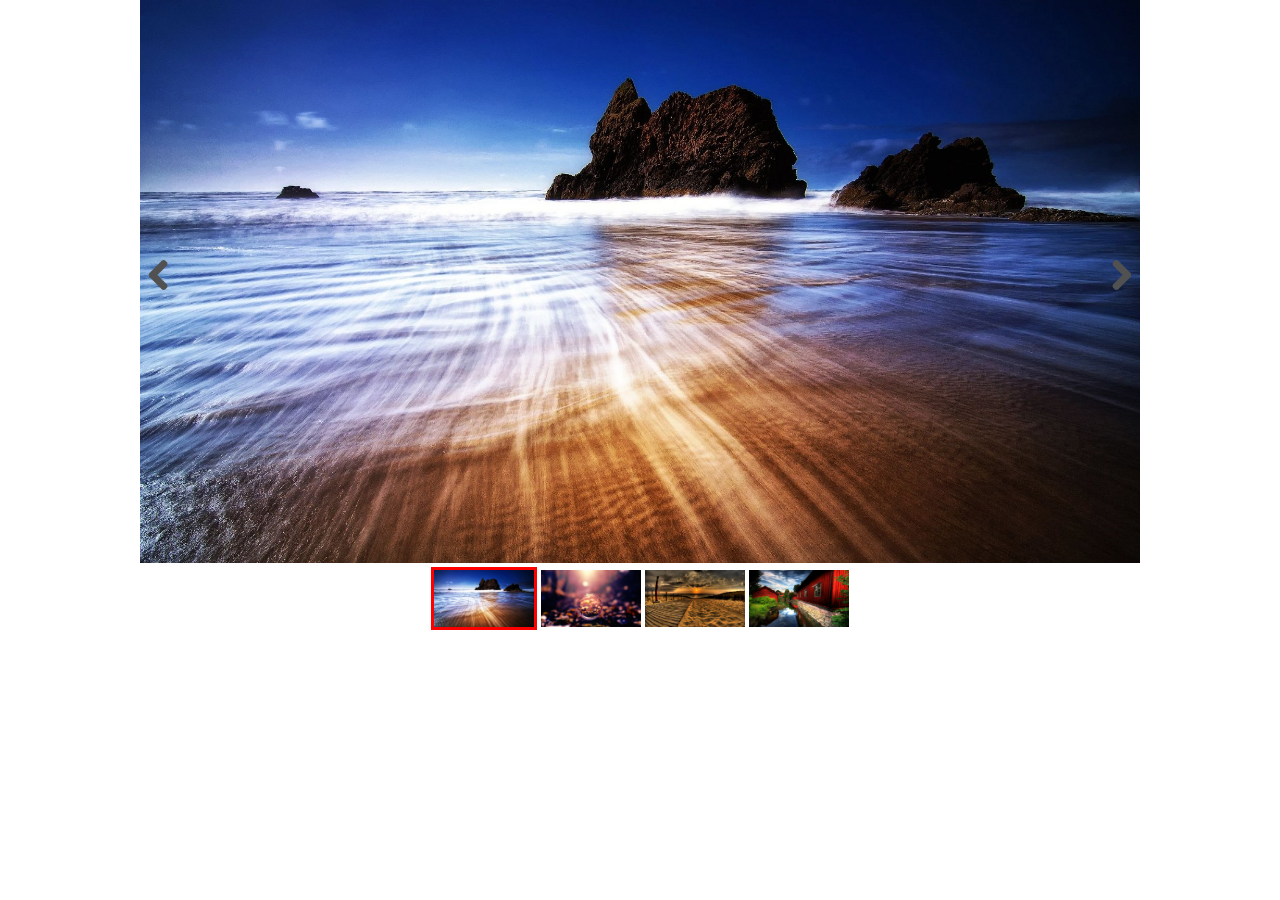
<file: jQuery/JQuery_Slider/index.html>
<!DOCTYPE html>
<html>
	<head>
		<meta charset="utf-8">
		<link rel="stylesheet" type="text/css" href="CSS/myStyle.css">
		<script type="text/javascript" src="JS/jquery-3.1.1.min.js"></script>
		<script type="text/javascript" src="JS/myJS.js"></script>
	
		<title>Javascript Slider</title>
	</head>
	<body>
		<div id="slider-container">
			<div class="my_slide" id="image1">
				<img src="CSS/Images/image1.jpg" alt="">
			</div>
			
			<div class="my_slide" id="image2">
				<img src="CSS/Images/image2.jpg" alt="">
			</div>
			
			<div class="my_slide" id="image3">
				<img src="CSS/Images/image3.jpg" alt="">
			</div>
			
			<div class="my_slide" id="image4"> 
				<img src="CSS/Images/image4.jpg" alt="">
			</div>
			<img id="prev" class="nav" src="CSS/Images/left_arow.png" alt="">
			<img id="next" class="nav" src="CSS/Images/right_arrow.png" alt="">
		</div>
		<div id="circle-container">
			<span class="small_image active" id="small_image1" onclick="$('.small_image').onClick(1);">
				<img src="CSS/Images/image1.jpg" alt="">
			</span>
			<span class="small_image" id="small_image2" onclick="$('.small_image').onClick(2);">
				<img src="CSS/Images/image2.jpg" alt="">
			</span>
			<span class="small_image" id="small_image3" onclick="$('.small_image').onClick(3);">
				<img src="CSS/Images/image3.jpg" alt="">
			</span>
			<span class="small_image" id="small_image4" onclick="$('.small_image').onClick(4);">
				<img src="CSS/Images/image4.jpg" alt="">
			</span>
		</div>
	</body>
</html>
</file>
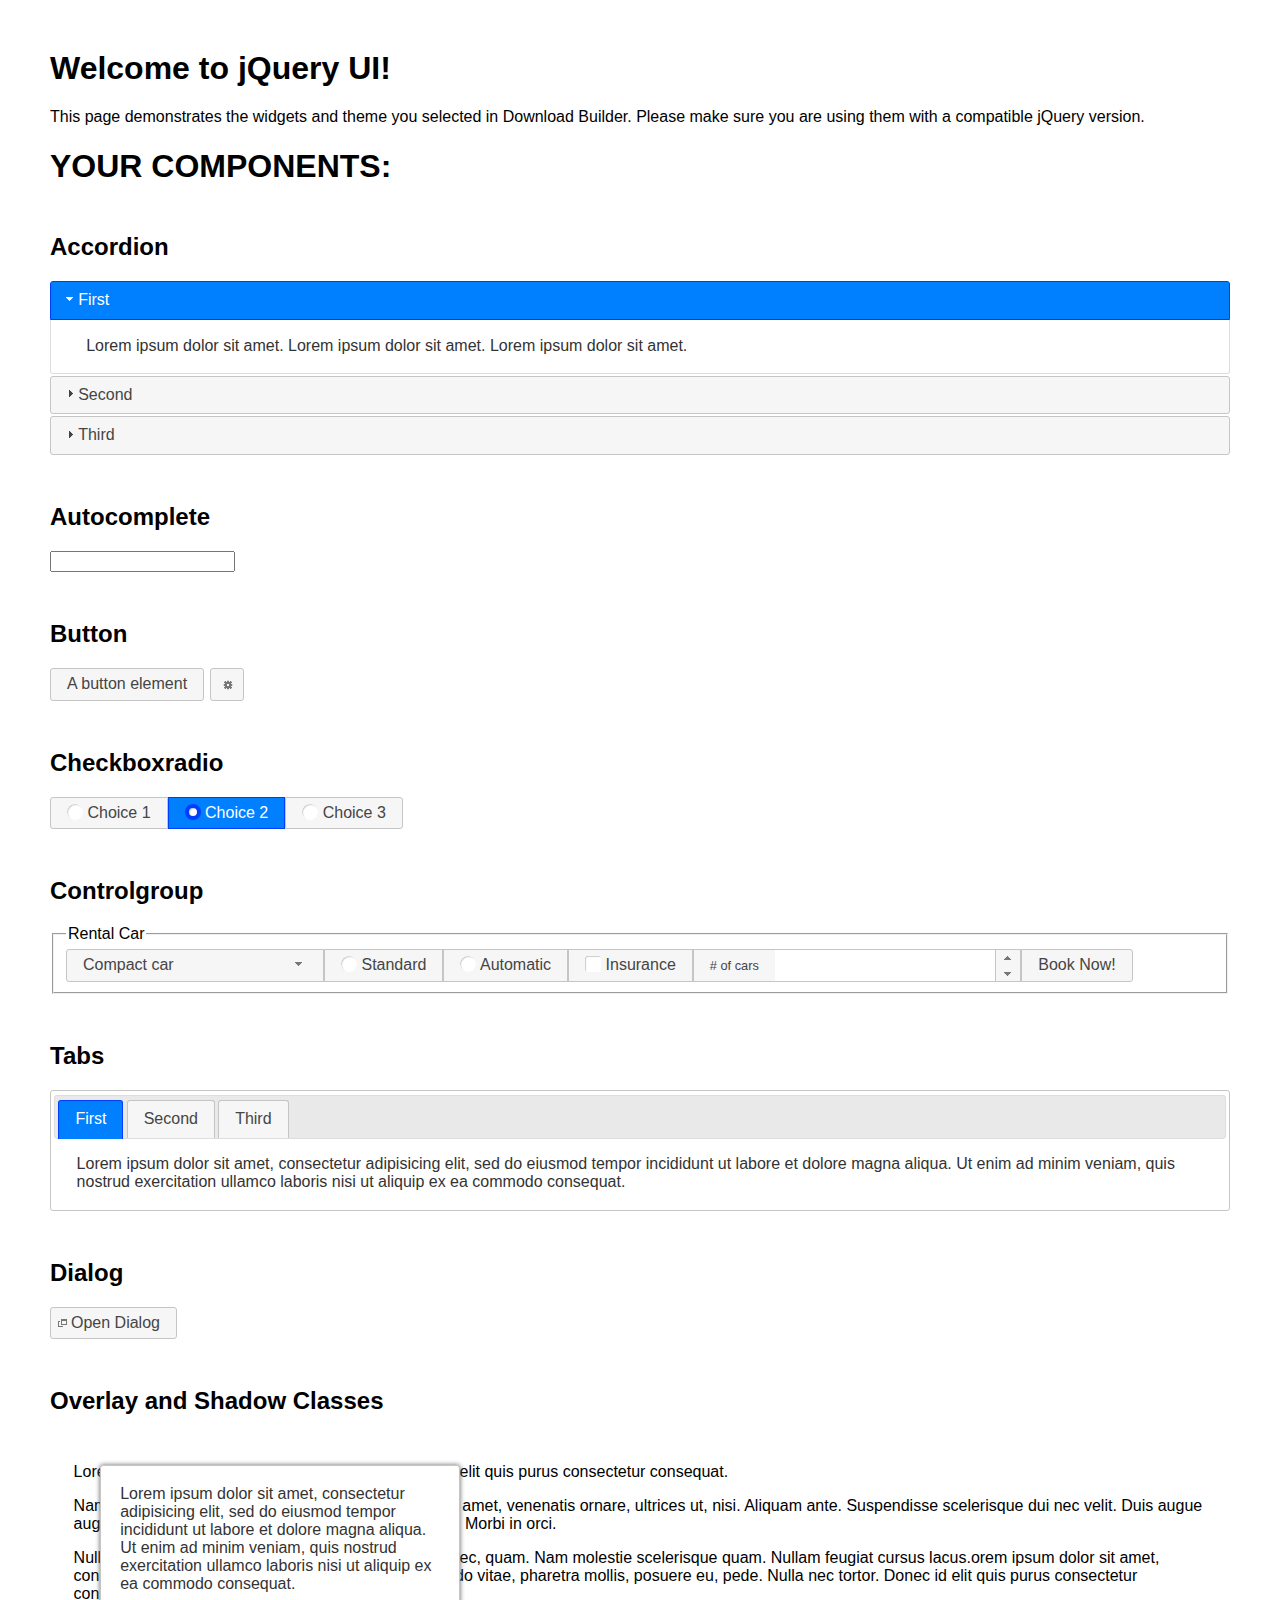
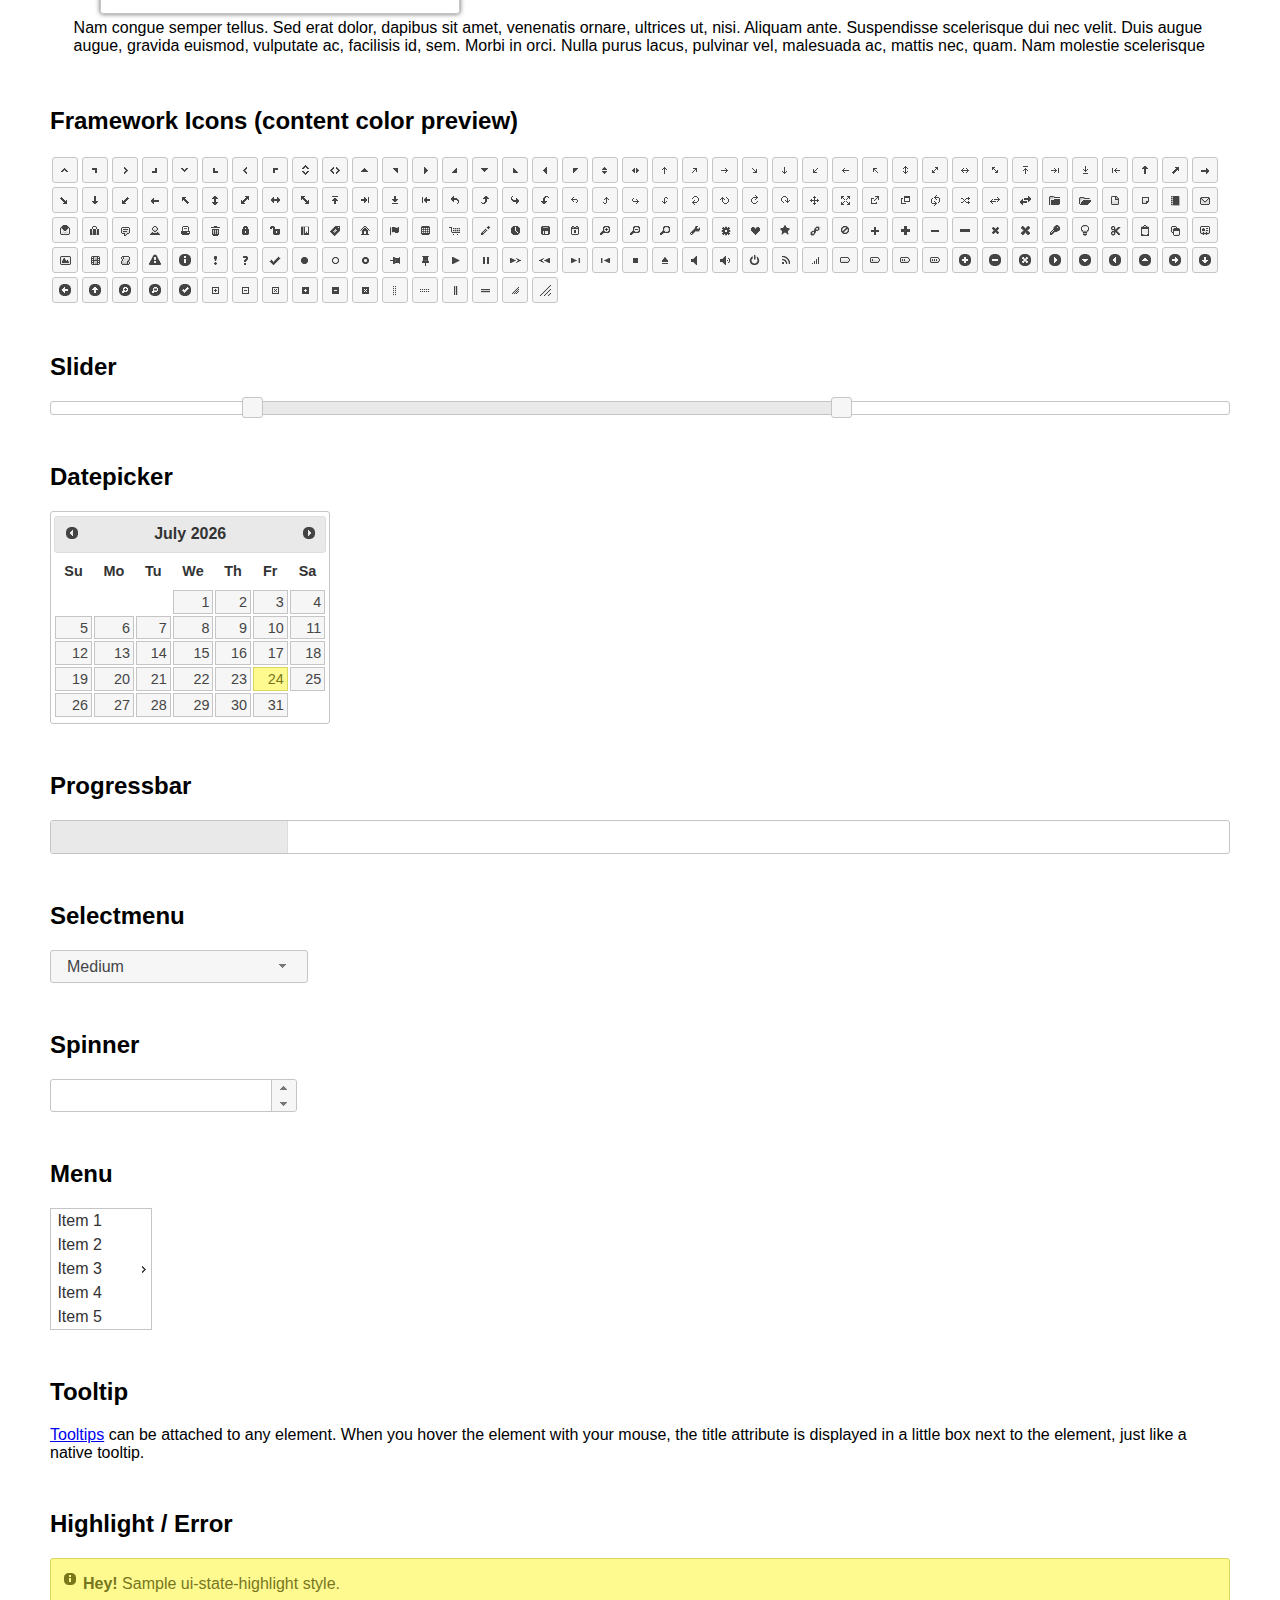
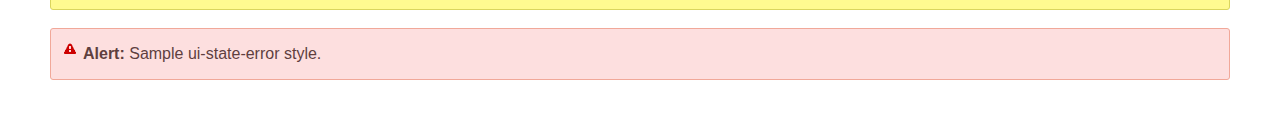
<file: jQuery/JQuery_Calendar/JS/jquery-ui-1.12.1/index.html>
<!doctype html>
<html lang="us">
<head>
	<meta charset="utf-8">
	<title>jQuery UI Example Page</title>
	<link href="jquery-ui.css" rel="stylesheet">
	<style>
	body{
		font-family: "Trebuchet MS", sans-serif;
		margin: 50px;
	}
	.demoHeaders {
		margin-top: 2em;
	}
	#dialog-link {
		padding: .4em 1em .4em 20px;
		text-decoration: none;
		position: relative;
	}
	#dialog-link span.ui-icon {
		margin: 0 5px 0 0;
		position: absolute;
		left: .2em;
		top: 50%;
		margin-top: -8px;
	}
	#icons {
		margin: 0;
		padding: 0;
	}
	#icons li {
		margin: 2px;
		position: relative;
		padding: 4px 0;
		cursor: pointer;
		float: left;
		list-style: none;
	}
	#icons span.ui-icon {
		float: left;
		margin: 0 4px;
	}
	.fakewindowcontain .ui-widget-overlay {
		position: absolute;
	}
	select {
		width: 200px;
	}
	</style>
</head>
<body>

<h1>Welcome to jQuery UI!</h1>

<div class="ui-widget">
	<p>This page demonstrates the widgets and theme you selected in Download Builder. Please make sure you are using them with a compatible jQuery version.</p>
</div>

<h1>YOUR COMPONENTS:</h1>


<!-- Accordion -->
<h2 class="demoHeaders">Accordion</h2>
<div id="accordion">
	<h3>First</h3>
	<div>Lorem ipsum dolor sit amet. Lorem ipsum dolor sit amet. Lorem ipsum dolor sit amet.</div>
	<h3>Second</h3>
	<div>Phasellus mattis tincidunt nibh.</div>
	<h3>Third</h3>
	<div>Nam dui erat, auctor a, dignissim quis.</div>
</div>



<!-- Autocomplete -->
<h2 class="demoHeaders">Autocomplete</h2>
<div>
	<input id="autocomplete" title="type &quot;a&quot;">
</div>



<!-- Button -->
<h2 class="demoHeaders">Button</h2>
<button id="button">A button element</button>
<button id="button-icon">An icon-only button</button>



<!-- Checkboxradio -->
<h2 class="demoHeaders">Checkboxradio</h2>
<form style="margin-top: 1em;">
	<div id="radioset">
		<input type="radio" id="radio1" name="radio"><label for="radio1">Choice 1</label>
		<input type="radio" id="radio2" name="radio" checked="checked"><label for="radio2">Choice 2</label>
		<input type="radio" id="radio3" name="radio"><label for="radio3">Choice 3</label>
	</div>
</form>



<!-- Controlgroup -->
<h2 class="demoHeaders">Controlgroup</h2>
<fieldset>
	<legend>Rental Car</legend>
	<div id="controlgroup">
		<select id="car-type">
			<option>Compact car</option>
			<option>Midsize car</option>
			<option>Full size car</option>
			<option>SUV</option>
			<option>Luxury</option>
			<option>Truck</option>
			<option>Van</option>
		</select>
		<label for="transmission-standard">Standard</label>
		<input type="radio" name="transmission" id="transmission-standard">
		<label for="transmission-automatic">Automatic</label>
		<input type="radio" name="transmission" id="transmission-automatic">
		<label for="insurance">Insurance</label>
		<input type="checkbox" name="insurance" id="insurance">
		<label for="horizontal-spinner" class="ui-controlgroup-label"># of cars</label>
		<input id="horizontal-spinner" class="ui-spinner-input">
		<button>Book Now!</button>
	</div>
</fieldset>



<!-- Tabs -->
<h2 class="demoHeaders">Tabs</h2>
<div id="tabs">
	<ul>
		<li><a href="#tabs-1">First</a></li>
		<li><a href="#tabs-2">Second</a></li>
		<li><a href="#tabs-3">Third</a></li>
	</ul>
	<div id="tabs-1">Lorem ipsum dolor sit amet, consectetur adipisicing elit, sed do eiusmod tempor incididunt ut labore et dolore magna aliqua. Ut enim ad minim veniam, quis nostrud exercitation ullamco laboris nisi ut aliquip ex ea commodo consequat.</div>
	<div id="tabs-2">Phasellus mattis tincidunt nibh. Cras orci urna, blandit id, pretium vel, aliquet ornare, felis. Maecenas scelerisque sem non nisl. Fusce sed lorem in enim dictum bibendum.</div>
	<div id="tabs-3">Nam dui erat, auctor a, dignissim quis, sollicitudin eu, felis. Pellentesque nisi urna, interdum eget, sagittis et, consequat vestibulum, lacus. Mauris porttitor ullamcorper augue.</div>
</div>



<h2 class="demoHeaders">Dialog</h2>
<p>
	<button id="dialog-link" class="ui-button ui-corner-all ui-widget">
		<span class="ui-icon ui-icon-newwin"></span>Open Dialog
	</button>
</p>

<h2 class="demoHeaders">Overlay and Shadow Classes</h2>
<div style="position: relative; width: 96%; height: 200px; padding:1% 2%; overflow:hidden;" class="fakewindowcontain">
	<p>Lorem ipsum dolor sit amet,  Nulla nec tortor. Donec id elit quis purus consectetur consequat. </p><p>Nam congue semper tellus. Sed erat dolor, dapibus sit amet, venenatis ornare, ultrices ut, nisi. Aliquam ante. Suspendisse scelerisque dui nec velit. Duis augue augue, gravida euismod, vulputate ac, facilisis id, sem. Morbi in orci. </p><p>Nulla purus lacus, pulvinar vel, malesuada ac, mattis nec, quam. Nam molestie scelerisque quam. Nullam feugiat cursus lacus.orem ipsum dolor sit amet, consectetur adipiscing elit. Donec libero risus, commodo vitae, pharetra mollis, posuere eu, pede. Nulla nec tortor. Donec id elit quis purus consectetur consequat. </p><p>Nam congue semper tellus. Sed erat dolor, dapibus sit amet, venenatis ornare, ultrices ut, nisi. Aliquam ante. Suspendisse scelerisque dui nec velit. Duis augue augue, gravida euismod, vulputate ac, facilisis id, sem. Morbi in orci. Nulla purus lacus, pulvinar vel, malesuada ac, mattis nec, quam. Nam molestie scelerisque quam. </p><p>Nullam feugiat cursus lacus.orem ipsum dolor sit amet, consectetur adipiscing elit. Donec libero risus, commodo vitae, pharetra mollis, posuere eu, pede. Nulla nec tortor. Donec id elit quis purus consectetur consequat. Nam congue semper tellus. Sed erat dolor, dapibus sit amet, venenatis ornare, ultrices ut, nisi. Aliquam ante. </p><p>Suspendisse scelerisque dui nec velit. Duis augue augue, gravida euismod, vulputate ac, facilisis id, sem. Morbi in orci. Nulla purus lacus, pulvinar vel, malesuada ac, mattis nec, quam. Nam molestie scelerisque quam. Nullam feugiat cursus lacus.orem ipsum dolor sit amet, consectetur adipiscing elit. Donec libero risus, commodo vitae, pharetra mollis, posuere eu, pede. Nulla nec tortor. Donec id elit quis purus consectetur consequat. Nam congue semper tellus. Sed erat dolor, dapibus sit amet, venenatis ornare, ultrices ut, nisi. </p>

	<!-- ui-dialog -->
	<div class="ui-widget-overlay ui-front"></div>
	<div style="position: absolute; width: 320px; left: 50px; top: 30px; padding: 1.2em" class="ui-widget ui-front ui-widget-content ui-corner-all ui-widget-shadow">
		Lorem ipsum dolor sit amet, consectetur adipisicing elit, sed do eiusmod tempor incididunt ut labore et dolore magna aliqua. Ut enim ad minim veniam, quis nostrud exercitation ullamco laboris nisi ut aliquip ex ea commodo consequat.
	</div>

</div>

<!-- ui-dialog -->
<div id="dialog" title="Dialog Title">
	<p>Lorem ipsum dolor sit amet, consectetur adipisicing elit, sed do eiusmod tempor incididunt ut labore et dolore magna aliqua. Ut enim ad minim veniam, quis nostrud exercitation ullamco laboris nisi ut aliquip ex ea commodo consequat.</p>
</div>



<h2 class="demoHeaders">Framework Icons (content color preview)</h2>
<ul id="icons" class="ui-widget ui-helper-clearfix">
	<li class="ui-state-default ui-corner-all" title=".ui-icon-caret-1-n"><span class="ui-icon ui-icon-caret-1-n"></span></li>
	<li class="ui-state-default ui-corner-all" title=".ui-icon-caret-1-ne"><span class="ui-icon ui-icon-caret-1-ne"></span></li>
	<li class="ui-state-default ui-corner-all" title=".ui-icon-caret-1-e"><span class="ui-icon ui-icon-caret-1-e"></span></li>
	<li class="ui-state-default ui-corner-all" title=".ui-icon-caret-1-se"><span class="ui-icon ui-icon-caret-1-se"></span></li>
	<li class="ui-state-default ui-corner-all" title=".ui-icon-caret-1-s"><span class="ui-icon ui-icon-caret-1-s"></span></li>
	<li class="ui-state-default ui-corner-all" title=".ui-icon-caret-1-sw"><span class="ui-icon ui-icon-caret-1-sw"></span></li>
	<li class="ui-state-default ui-corner-all" title=".ui-icon-caret-1-w"><span class="ui-icon ui-icon-caret-1-w"></span></li>
	<li class="ui-state-default ui-corner-all" title=".ui-icon-caret-1-nw"><span class="ui-icon ui-icon-caret-1-nw"></span></li>
	<li class="ui-state-default ui-corner-all" title=".ui-icon-caret-2-n-s"><span class="ui-icon ui-icon-caret-2-n-s"></span></li>
	<li class="ui-state-default ui-corner-all" title=".ui-icon-caret-2-e-w"><span class="ui-icon ui-icon-caret-2-e-w"></span></li>
	<li class="ui-state-default ui-corner-all" title=".ui-icon-triangle-1-n"><span class="ui-icon ui-icon-triangle-1-n"></span></li>
	<li class="ui-state-default ui-corner-all" title=".ui-icon-triangle-1-ne"><span class="ui-icon ui-icon-triangle-1-ne"></span></li>
	<li class="ui-state-default ui-corner-all" title=".ui-icon-triangle-1-e"><span class="ui-icon ui-icon-triangle-1-e"></span></li>
	<li class="ui-state-default ui-corner-all" title=".ui-icon-triangle-1-se"><span class="ui-icon ui-icon-triangle-1-se"></span></li>
	<li class="ui-state-default ui-corner-all" title=".ui-icon-triangle-1-s"><span class="ui-icon ui-icon-triangle-1-s"></span></li>
	<li class="ui-state-default ui-corner-all" title=".ui-icon-triangle-1-sw"><span class="ui-icon ui-icon-triangle-1-sw"></span></li>
	<li class="ui-state-default ui-corner-all" title=".ui-icon-triangle-1-w"><span class="ui-icon ui-icon-triangle-1-w"></span></li>
	<li class="ui-state-default ui-corner-all" title=".ui-icon-triangle-1-nw"><span class="ui-icon ui-icon-triangle-1-nw"></span></li>
	<li class="ui-state-default ui-corner-all" title=".ui-icon-triangle-2-n-s"><span class="ui-icon ui-icon-triangle-2-n-s"></span></li>
	<li class="ui-state-default ui-corner-all" title=".ui-icon-triangle-2-e-w"><span class="ui-icon ui-icon-triangle-2-e-w"></span></li>
	<li class="ui-state-default ui-corner-all" title=".ui-icon-arrow-1-n"><span class="ui-icon ui-icon-arrow-1-n"></span></li>
	<li class="ui-state-default ui-corner-all" title=".ui-icon-arrow-1-ne"><span class="ui-icon ui-icon-arrow-1-ne"></span></li>
	<li class="ui-state-default ui-corner-all" title=".ui-icon-arrow-1-e"><span class="ui-icon ui-icon-arrow-1-e"></span></li>
	<li class="ui-state-default ui-corner-all" title=".ui-icon-arrow-1-se"><span class="ui-icon ui-icon-arrow-1-se"></span></li>
	<li class="ui-state-default ui-corner-all" title=".ui-icon-arrow-1-s"><span class="ui-icon ui-icon-arrow-1-s"></span></li>
	<li class="ui-state-default ui-corner-all" title=".ui-icon-arrow-1-sw"><span class="ui-icon ui-icon-arrow-1-sw"></span></li>
	<li class="ui-state-default ui-corner-all" title=".ui-icon-arrow-1-w"><span class="ui-icon ui-icon-arrow-1-w"></span></li>
	<li class="ui-state-default ui-corner-all" title=".ui-icon-arrow-1-nw"><span class="ui-icon ui-icon-arrow-1-nw"></span></li>
	<li class="ui-state-default ui-corner-all" title=".ui-icon-arrow-2-n-s"><span class="ui-icon ui-icon-arrow-2-n-s"></span></li>
	<li class="ui-state-default ui-corner-all" title=".ui-icon-arrow-2-ne-sw"><span class="ui-icon ui-icon-arrow-2-ne-sw"></span></li>
	<li class="ui-state-default ui-corner-all" title=".ui-icon-arrow-2-e-w"><span class="ui-icon ui-icon-arrow-2-e-w"></span></li>
	<li class="ui-state-default ui-corner-all" title=".ui-icon-arrow-2-se-nw"><span class="ui-icon ui-icon-arrow-2-se-nw"></span></li>
	<li class="ui-state-default ui-corner-all" title=".ui-icon-arrowstop-1-n"><span class="ui-icon ui-icon-arrowstop-1-n"></span></li>
	<li class="ui-state-default ui-corner-all" title=".ui-icon-arrowstop-1-e"><span class="ui-icon ui-icon-arrowstop-1-e"></span></li>
	<li class="ui-state-default ui-corner-all" title=".ui-icon-arrowstop-1-s"><span class="ui-icon ui-icon-arrowstop-1-s"></span></li>
	<li class="ui-state-default ui-corner-all" title=".ui-icon-arrowstop-1-w"><span class="ui-icon ui-icon-arrowstop-1-w"></span></li>
	<li class="ui-state-default ui-corner-all" title=".ui-icon-arrowthick-1-n"><span class="ui-icon ui-icon-arrowthick-1-n"></span></li>
	<li class="ui-state-default ui-corner-all" title=".ui-icon-arrowthick-1-ne"><span class="ui-icon ui-icon-arrowthick-1-ne"></span></li>
	<li class="ui-state-default ui-corner-all" title=".ui-icon-arrowthick-1-e"><span class="ui-icon ui-icon-arrowthick-1-e"></span></li>
	<li class="ui-state-default ui-corner-all" title=".ui-icon-arrowthick-1-se"><span class="ui-icon ui-icon-arrowthick-1-se"></span></li>
	<li class="ui-state-default ui-corner-all" title=".ui-icon-arrowthick-1-s"><span class="ui-icon ui-icon-arrowthick-1-s"></span></li>
	<li class="ui-state-default ui-corner-all" title=".ui-icon-arrowthick-1-sw"><span class="ui-icon ui-icon-arrowthick-1-sw"></span></li>
	<li class="ui-state-default ui-corner-all" title=".ui-icon-arrowthick-1-w"><span class="ui-icon ui-icon-arrowthick-1-w"></span></li>
	<li class="ui-state-default ui-corner-all" title=".ui-icon-arrowthick-1-nw"><span class="ui-icon ui-icon-arrowthick-1-nw"></span></li>
	<li class="ui-state-default ui-corner-all" title=".ui-icon-arrowthick-2-n-s"><span class="ui-icon ui-icon-arrowthick-2-n-s"></span></li>
	<li class="ui-state-default ui-corner-all" title=".ui-icon-arrowthick-2-ne-sw"><span class="ui-icon ui-icon-arrowthick-2-ne-sw"></span></li>
	<li class="ui-state-default ui-corner-all" title=".ui-icon-arrowthick-2-e-w"><span class="ui-icon ui-icon-arrowthick-2-e-w"></span></li>
	<li class="ui-state-default ui-corner-all" title=".ui-icon-arrowthick-2-se-nw"><span class="ui-icon ui-icon-arrowthick-2-se-nw"></span></li>
	<li class="ui-state-default ui-corner-all" title=".ui-icon-arrowthickstop-1-n"><span class="ui-icon ui-icon-arrowthickstop-1-n"></span></li>
	<li class="ui-state-default ui-corner-all" title=".ui-icon-arrowthickstop-1-e"><span class="ui-icon ui-icon-arrowthickstop-1-e"></span></li>
	<li class="ui-state-default ui-corner-all" title=".ui-icon-arrowthickstop-1-s"><span class="ui-icon ui-icon-arrowthickstop-1-s"></span></li>
	<li class="ui-state-default ui-corner-all" title=".ui-icon-arrowthickstop-1-w"><span class="ui-icon ui-icon-arrowthickstop-1-w"></span></li>
	<li class="ui-state-default ui-corner-all" title=".ui-icon-arrowreturnthick-1-w"><span class="ui-icon ui-icon-arrowreturnthick-1-w"></span></li>
	<li class="ui-state-default ui-corner-all" title=".ui-icon-arrowreturnthick-1-n"><span class="ui-icon ui-icon-arrowreturnthick-1-n"></span></li>
	<li class="ui-state-default ui-corner-all" title=".ui-icon-arrowreturnthick-1-e"><span class="ui-icon ui-icon-arrowreturnthick-1-e"></span></li>
	<li class="ui-state-default ui-corner-all" title=".ui-icon-arrowreturnthick-1-s"><span class="ui-icon ui-icon-arrowreturnthick-1-s"></span></li>
	<li class="ui-state-default ui-corner-all" title=".ui-icon-arrowreturn-1-w"><span class="ui-icon ui-icon-arrowreturn-1-w"></span></li>
	<li class="ui-state-default ui-corner-all" title=".ui-icon-arrowreturn-1-n"><span class="ui-icon ui-icon-arrowreturn-1-n"></span></li>
	<li class="ui-state-default ui-corner-all" title=".ui-icon-arrowreturn-1-e"><span class="ui-icon ui-icon-arrowreturn-1-e"></span></li>
	<li class="ui-state-default ui-corner-all" title=".ui-icon-arrowreturn-1-s"><span class="ui-icon ui-icon-arrowreturn-1-s"></span></li>
	<li class="ui-state-default ui-corner-all" title=".ui-icon-arrowrefresh-1-w"><span class="ui-icon ui-icon-arrowrefresh-1-w"></span></li>
	<li class="ui-state-default ui-corner-all" title=".ui-icon-arrowrefresh-1-n"><span class="ui-icon ui-icon-arrowrefresh-1-n"></span></li>
	<li class="ui-state-default ui-corner-all" title=".ui-icon-arrowrefresh-1-e"><span class="ui-icon ui-icon-arrowrefresh-1-e"></span></li>
	<li class="ui-state-default ui-corner-all" title=".ui-icon-arrowrefresh-1-s"><span class="ui-icon ui-icon-arrowrefresh-1-s"></span></li>
	<li class="ui-state-default ui-corner-all" title=".ui-icon-arrow-4"><span class="ui-icon ui-icon-arrow-4"></span></li>
	<li class="ui-state-default ui-corner-all" title=".ui-icon-arrow-4-diag"><span class="ui-icon ui-icon-arrow-4-diag"></span></li>
	<li class="ui-state-default ui-corner-all" title=".ui-icon-extlink"><span class="ui-icon ui-icon-extlink"></span></li>
	<li class="ui-state-default ui-corner-all" title=".ui-icon-newwin"><span class="ui-icon ui-icon-newwin"></span></li>
	<li class="ui-state-default ui-corner-all" title=".ui-icon-refresh"><span class="ui-icon ui-icon-refresh"></span></li>
	<li class="ui-state-default ui-corner-all" title=".ui-icon-shuffle"><span class="ui-icon ui-icon-shuffle"></span></li>
	<li class="ui-state-default ui-corner-all" title=".ui-icon-transfer-e-w"><span class="ui-icon ui-icon-transfer-e-w"></span></li>
	<li class="ui-state-default ui-corner-all" title=".ui-icon-transferthick-e-w"><span class="ui-icon ui-icon-transferthick-e-w"></span></li>
	<li class="ui-state-default ui-corner-all" title=".ui-icon-folder-collapsed"><span class="ui-icon ui-icon-folder-collapsed"></span></li>
	<li class="ui-state-default ui-corner-all" title=".ui-icon-folder-open"><span class="ui-icon ui-icon-folder-open"></span></li>
	<li class="ui-state-default ui-corner-all" title=".ui-icon-document"><span class="ui-icon ui-icon-document"></span></li>
	<li class="ui-state-default ui-corner-all" title=".ui-icon-document-b"><span class="ui-icon ui-icon-document-b"></span></li>
	<li class="ui-state-default ui-corner-all" title=".ui-icon-note"><span class="ui-icon ui-icon-note"></span></li>
	<li class="ui-state-default ui-corner-all" title=".ui-icon-mail-closed"><span class="ui-icon ui-icon-mail-closed"></span></li>
	<li class="ui-state-default ui-corner-all" title=".ui-icon-mail-open"><span class="ui-icon ui-icon-mail-open"></span></li>
	<li class="ui-state-default ui-corner-all" title=".ui-icon-suitcase"><span class="ui-icon ui-icon-suitcase"></span></li>
	<li class="ui-state-default ui-corner-all" title=".ui-icon-comment"><span class="ui-icon ui-icon-comment"></span></li>
	<li class="ui-state-default ui-corner-all" title=".ui-icon-person"><span class="ui-icon ui-icon-person"></span></li>
	<li class="ui-state-default ui-corner-all" title=".ui-icon-print"><span class="ui-icon ui-icon-print"></span></li>
	<li class="ui-state-default ui-corner-all" title=".ui-icon-trash"><span class="ui-icon ui-icon-trash"></span></li>
	<li class="ui-state-default ui-corner-all" title=".ui-icon-locked"><span class="ui-icon ui-icon-locked"></span></li>
	<li class="ui-state-default ui-corner-all" title=".ui-icon-unlocked"><span class="ui-icon ui-icon-unlocked"></span></li>
	<li class="ui-state-default ui-corner-all" title=".ui-icon-bookmark"><span class="ui-icon ui-icon-bookmark"></span></li>
	<li class="ui-state-default ui-corner-all" title=".ui-icon-tag"><span class="ui-icon ui-icon-tag"></span></li>
	<li class="ui-state-default ui-corner-all" title=".ui-icon-home"><span class="ui-icon ui-icon-home"></span></li>
	<li class="ui-state-default ui-corner-all" title=".ui-icon-flag"><span class="ui-icon ui-icon-flag"></span></li>
	<li class="ui-state-default ui-corner-all" title=".ui-icon-calculator"><span class="ui-icon ui-icon-calculator"></span></li>
	<li class="ui-state-default ui-corner-all" title=".ui-icon-cart"><span class="ui-icon ui-icon-cart"></span></li>
	<li class="ui-state-default ui-corner-all" title=".ui-icon-pencil"><span class="ui-icon ui-icon-pencil"></span></li>
	<li class="ui-state-default ui-corner-all" title=".ui-icon-clock"><span class="ui-icon ui-icon-clock"></span></li>
	<li class="ui-state-default ui-corner-all" title=".ui-icon-disk"><span class="ui-icon ui-icon-disk"></span></li>
	<li class="ui-state-default ui-corner-all" title=".ui-icon-calendar"><span class="ui-icon ui-icon-calendar"></span></li>
	<li class="ui-state-default ui-corner-all" title=".ui-icon-zoomin"><span class="ui-icon ui-icon-zoomin"></span></li>
	<li class="ui-state-default ui-corner-all" title=".ui-icon-zoomout"><span class="ui-icon ui-icon-zoomout"></span></li>
	<li class="ui-state-default ui-corner-all" title=".ui-icon-search"><span class="ui-icon ui-icon-search"></span></li>
	<li class="ui-state-default ui-corner-all" title=".ui-icon-wrench"><span class="ui-icon ui-icon-wrench"></span></li>
	<li class="ui-state-default ui-corner-all" title=".ui-icon-gear"><span class="ui-icon ui-icon-gear"></span></li>
	<li class="ui-state-default ui-corner-all" title=".ui-icon-heart"><span class="ui-icon ui-icon-heart"></span></li>
	<li class="ui-state-default ui-corner-all" title=".ui-icon-star"><span class="ui-icon ui-icon-star"></span></li>
	<li class="ui-state-default ui-corner-all" title=".ui-icon-link"><span class="ui-icon ui-icon-link"></span></li>
	<li class="ui-state-default ui-corner-all" title=".ui-icon-cancel"><span class="ui-icon ui-icon-cancel"></span></li>
	<li class="ui-state-default ui-corner-all" title=".ui-icon-plus"><span class="ui-icon ui-icon-plus"></span></li>
	<li class="ui-state-default ui-corner-all" title=".ui-icon-plusthick"><span class="ui-icon ui-icon-plusthick"></span></li>
	<li class="ui-state-default ui-corner-all" title=".ui-icon-minus"><span class="ui-icon ui-icon-minus"></span></li>
	<li class="ui-state-default ui-corner-all" title=".ui-icon-minusthick"><span class="ui-icon ui-icon-minusthick"></span></li>
	<li class="ui-state-default ui-corner-all" title=".ui-icon-close"><span class="ui-icon ui-icon-close"></span></li>
	<li class="ui-state-default ui-corner-all" title=".ui-icon-closethick"><span class="ui-icon ui-icon-closethick"></span></li>
	<li class="ui-state-default ui-corner-all" title=".ui-icon-key"><span class="ui-icon ui-icon-key"></span></li>
	<li class="ui-state-default ui-corner-all" title=".ui-icon-lightbulb"><span class="ui-icon ui-icon-lightbulb"></span></li>
	<li class="ui-state-default ui-corner-all" title=".ui-icon-scissors"><span class="ui-icon ui-icon-scissors"></span></li>
	<li class="ui-state-default ui-corner-all" title=".ui-icon-clipboard"><span class="ui-icon ui-icon-clipboard"></span></li>
	<li class="ui-state-default ui-corner-all" title=".ui-icon-copy"><span class="ui-icon ui-icon-copy"></span></li>
	<li class="ui-state-default ui-corner-all" title=".ui-icon-contact"><span class="ui-icon ui-icon-contact"></span></li>
	<li class="ui-state-default ui-corner-all" title=".ui-icon-image"><span class="ui-icon ui-icon-image"></span></li>
	<li class="ui-state-default ui-corner-all" title=".ui-icon-video"><span class="ui-icon ui-icon-video"></span></li>
	<li class="ui-state-default ui-corner-all" title=".ui-icon-script"><span class="ui-icon ui-icon-script"></span></li>
	<li class="ui-state-default ui-corner-all" title=".ui-icon-alert"><span class="ui-icon ui-icon-alert"></span></li>
	<li class="ui-state-default ui-corner-all" title=".ui-icon-info"><span class="ui-icon ui-icon-info"></span></li>
	<li class="ui-state-default ui-corner-all" title=".ui-icon-notice"><span class="ui-icon ui-icon-notice"></span></li>
	<li class="ui-state-default ui-corner-all" title=".ui-icon-help"><span class="ui-icon ui-icon-help"></span></li>
	<li class="ui-state-default ui-corner-all" title=".ui-icon-check"><span class="ui-icon ui-icon-check"></span></li>
	<li class="ui-state-default ui-corner-all" title=".ui-icon-bullet"><span class="ui-icon ui-icon-bullet"></span></li>
	<li class="ui-state-default ui-corner-all" title=".ui-icon-radio-off"><span class="ui-icon ui-icon-radio-off"></span></li>
	<li class="ui-state-default ui-corner-all" title=".ui-icon-radio-on"><span class="ui-icon ui-icon-radio-on"></span></li>
	<li class="ui-state-default ui-corner-all" title=".ui-icon-pin-w"><span class="ui-icon ui-icon-pin-w"></span></li>
	<li class="ui-state-default ui-corner-all" title=".ui-icon-pin-s"><span class="ui-icon ui-icon-pin-s"></span></li>
	<li class="ui-state-default ui-corner-all" title=".ui-icon-play"><span class="ui-icon ui-icon-play"></span></li>
	<li class="ui-state-default ui-corner-all" title=".ui-icon-pause"><span class="ui-icon ui-icon-pause"></span></li>
	<li class="ui-state-default ui-corner-all" title=".ui-icon-seek-next"><span class="ui-icon ui-icon-seek-next"></span></li>
	<li class="ui-state-default ui-corner-all" title=".ui-icon-seek-prev"><span class="ui-icon ui-icon-seek-prev"></span></li>
	<li class="ui-state-default ui-corner-all" title=".ui-icon-seek-end"><span class="ui-icon ui-icon-seek-end"></span></li>
	<li class="ui-state-default ui-corner-all" title=".ui-icon-seek-first"><span class="ui-icon ui-icon-seek-first"></span></li>
	<li class="ui-state-default ui-corner-all" title=".ui-icon-stop"><span class="ui-icon ui-icon-stop"></span></li>
	<li class="ui-state-default ui-corner-all" title=".ui-icon-eject"><span class="ui-icon ui-icon-eject"></span></li>
	<li class="ui-state-default ui-corner-all" title=".ui-icon-volume-off"><span class="ui-icon ui-icon-volume-off"></span></li>
	<li class="ui-state-default ui-corner-all" title=".ui-icon-volume-on"><span class="ui-icon ui-icon-volume-on"></span></li>
	<li class="ui-state-default ui-corner-all" title=".ui-icon-power"><span class="ui-icon ui-icon-power"></span></li>
	<li class="ui-state-default ui-corner-all" title=".ui-icon-signal-diag"><span class="ui-icon ui-icon-signal-diag"></span></li>
	<li class="ui-state-default ui-corner-all" title=".ui-icon-signal"><span class="ui-icon ui-icon-signal"></span></li>
	<li class="ui-state-default ui-corner-all" title=".ui-icon-battery-0"><span class="ui-icon ui-icon-battery-0"></span></li>
	<li class="ui-state-default ui-corner-all" title=".ui-icon-battery-1"><span class="ui-icon ui-icon-battery-1"></span></li>
	<li class="ui-state-default ui-corner-all" title=".ui-icon-battery-2"><span class="ui-icon ui-icon-battery-2"></span></li>
	<li class="ui-state-default ui-corner-all" title=".ui-icon-battery-3"><span class="ui-icon ui-icon-battery-3"></span></li>
	<li class="ui-state-default ui-corner-all" title=".ui-icon-circle-plus"><span class="ui-icon ui-icon-circle-plus"></span></li>
	<li class="ui-state-default ui-corner-all" title=".ui-icon-circle-minus"><span class="ui-icon ui-icon-circle-minus"></span></li>
	<li class="ui-state-default ui-corner-all" title=".ui-icon-circle-close"><span class="ui-icon ui-icon-circle-close"></span></li>
	<li class="ui-state-default ui-corner-all" title=".ui-icon-circle-triangle-e"><span class="ui-icon ui-icon-circle-triangle-e"></span></li>
	<li class="ui-state-default ui-corner-all" title=".ui-icon-circle-triangle-s"><span class="ui-icon ui-icon-circle-triangle-s"></span></li>
	<li class="ui-state-default ui-corner-all" title=".ui-icon-circle-triangle-w"><span class="ui-icon ui-icon-circle-triangle-w"></span></li>
	<li class="ui-state-default ui-corner-all" title=".ui-icon-circle-triangle-n"><span class="ui-icon ui-icon-circle-triangle-n"></span></li>
	<li class="ui-state-default ui-corner-all" title=".ui-icon-circle-arrow-e"><span class="ui-icon ui-icon-circle-arrow-e"></span></li>
	<li class="ui-state-default ui-corner-all" title=".ui-icon-circle-arrow-s"><span class="ui-icon ui-icon-circle-arrow-s"></span></li>
	<li class="ui-state-default ui-corner-all" title=".ui-icon-circle-arrow-w"><span class="ui-icon ui-icon-circle-arrow-w"></span></li>
	<li class="ui-state-default ui-corner-all" title=".ui-icon-circle-arrow-n"><span class="ui-icon ui-icon-circle-arrow-n"></span></li>
	<li class="ui-state-default ui-corner-all" title=".ui-icon-circle-zoomin"><span class="ui-icon ui-icon-circle-zoomin"></span></li>
	<li class="ui-state-default ui-corner-all" title=".ui-icon-circle-zoomout"><span class="ui-icon ui-icon-circle-zoomout"></span></li>
	<li class="ui-state-default ui-corner-all" title=".ui-icon-circle-check"><span class="ui-icon ui-icon-circle-check"></span></li>
	<li class="ui-state-default ui-corner-all" title=".ui-icon-circlesmall-plus"><span class="ui-icon ui-icon-circlesmall-plus"></span></li>
	<li class="ui-state-default ui-corner-all" title=".ui-icon-circlesmall-minus"><span class="ui-icon ui-icon-circlesmall-minus"></span></li>
	<li class="ui-state-default ui-corner-all" title=".ui-icon-circlesmall-close"><span class="ui-icon ui-icon-circlesmall-close"></span></li>
	<li class="ui-state-default ui-corner-all" title=".ui-icon-squaresmall-plus"><span class="ui-icon ui-icon-squaresmall-plus"></span></li>
	<li class="ui-state-default ui-corner-all" title=".ui-icon-squaresmall-minus"><span class="ui-icon ui-icon-squaresmall-minus"></span></li>
	<li class="ui-state-default ui-corner-all" title=".ui-icon-squaresmall-close"><span class="ui-icon ui-icon-squaresmall-close"></span></li>
	<li class="ui-state-default ui-corner-all" title=".ui-icon-grip-dotted-vertical"><span class="ui-icon ui-icon-grip-dotted-vertical"></span></li>
	<li class="ui-state-default ui-corner-all" title=".ui-icon-grip-dotted-horizontal"><span class="ui-icon ui-icon-grip-dotted-horizontal"></span></li>
	<li class="ui-state-default ui-corner-all" title=".ui-icon-grip-solid-vertical"><span class="ui-icon ui-icon-grip-solid-vertical"></span></li>
	<li class="ui-state-default ui-corner-all" title=".ui-icon-grip-solid-horizontal"><span class="ui-icon ui-icon-grip-solid-horizontal"></span></li>
	<li class="ui-state-default ui-corner-all" title=".ui-icon-gripsmall-diagonal-se"><span class="ui-icon ui-icon-gripsmall-diagonal-se"></span></li>
	<li class="ui-state-default ui-corner-all" title=".ui-icon-grip-diagonal-se"><span class="ui-icon ui-icon-grip-diagonal-se"></span></li>
</ul>


<!-- Slider -->
<h2 class="demoHeaders">Slider</h2>
<div id="slider"></div>



<!-- Datepicker -->
<h2 class="demoHeaders">Datepicker</h2>
<div id="datepicker"></div>



<!-- Progressbar -->
<h2 class="demoHeaders">Progressbar</h2>
<div id="progressbar"></div>



<!-- Progressbar -->
<h2 class="demoHeaders">Selectmenu</h2>
<select id="selectmenu">
	<option>Slower</option>
	<option>Slow</option>
	<option selected="selected">Medium</option>
	<option>Fast</option>
	<option>Faster</option>
</select>



<!-- Spinner -->
<h2 class="demoHeaders">Spinner</h2>
<input id="spinner">



<!-- Menu -->
<h2 class="demoHeaders">Menu</h2>
<ul style="width:100px;" id="menu">
	<li><div>Item 1</div></li>
	<li><div>Item 2</div></li>
	<li><div>Item 3</div>
		<ul>
			<li><div>Item 3-1</div></li>
			<li><div>Item 3-2</div></li>
			<li><div>Item 3-3</div></li>
			<li><div>Item 3-4</div></li>
			<li><div>Item 3-5</div></li>
		</ul>
	</li>
	<li><div>Item 4</div></li>
	<li><div>Item 5</div></li>
</ul>



<!-- Tooltip -->
<h2 class="demoHeaders">Tooltip</h2>
<p id="tooltip">
	<a href="#" title="That&apos;s what this widget is">Tooltips</a> can be attached to any element. When you hover
the element with your mouse, the title attribute is displayed in a little box next to the element, just like a native tooltip.
</p>


<!-- Highlight / Error -->
<h2 class="demoHeaders">Highlight / Error</h2>
<div class="ui-widget">
	<div class="ui-state-highlight ui-corner-all" style="margin-top: 20px; padding: 0 .7em;">
		<p><span class="ui-icon ui-icon-info" style="float: left; margin-right: .3em;"></span>
		<strong>Hey!</strong> Sample ui-state-highlight style.</p>
	</div>
</div>
<br>
<div class="ui-widget">
	<div class="ui-state-error ui-corner-all" style="padding: 0 .7em;">
		<p><span class="ui-icon ui-icon-alert" style="float: left; margin-right: .3em;"></span>
		<strong>Alert:</strong> Sample ui-state-error style.</p>
	</div>
</div>

<script src="external/jquery/jquery.js"></script>
<script src="jquery-ui.js"></script>
<script>

$( "#accordion" ).accordion();



var availableTags = [
	"ActionScript",
	"AppleScript",
	"Asp",
	"BASIC",
	"C",
	"C++",
	"Clojure",
	"COBOL",
	"ColdFusion",
	"Erlang",
	"Fortran",
	"Groovy",
	"Haskell",
	"Java",
	"JavaScript",
	"Lisp",
	"Perl",
	"PHP",
	"Python",
	"Ruby",
	"Scala",
	"Scheme"
];
$( "#autocomplete" ).autocomplete({
	source: availableTags
});



$( "#button" ).button();
$( "#button-icon" ).button({
	icon: "ui-icon-gear",
	showLabel: false
});



$( "#radioset" ).buttonset();



$( "#controlgroup" ).controlgroup();



$( "#tabs" ).tabs();



$( "#dialog" ).dialog({
	autoOpen: false,
	width: 400,
	buttons: [
		{
			text: "Ok",
			click: function() {
				$( this ).dialog( "close" );
			}
		},
		{
			text: "Cancel",
			click: function() {
				$( this ).dialog( "close" );
			}
		}
	]
});

// Link to open the dialog
$( "#dialog-link" ).click(function( event ) {
	$( "#dialog" ).dialog( "open" );
	event.preventDefault();
});



$( "#datepicker" ).datepicker({
	inline: true
});



$( "#slider" ).slider({
	range: true,
	values: [ 17, 67 ]
});



$( "#progressbar" ).progressbar({
	value: 20
});



$( "#spinner" ).spinner();



$( "#menu" ).menu();



$( "#tooltip" ).tooltip();



$( "#selectmenu" ).selectmenu();


// Hover states on the static widgets
$( "#dialog-link, #icons li" ).hover(
	function() {
		$( this ).addClass( "ui-state-hover" );
	},
	function() {
		$( this ).removeClass( "ui-state-hover" );
	}
);
</script>
</body>
</html>
</file>
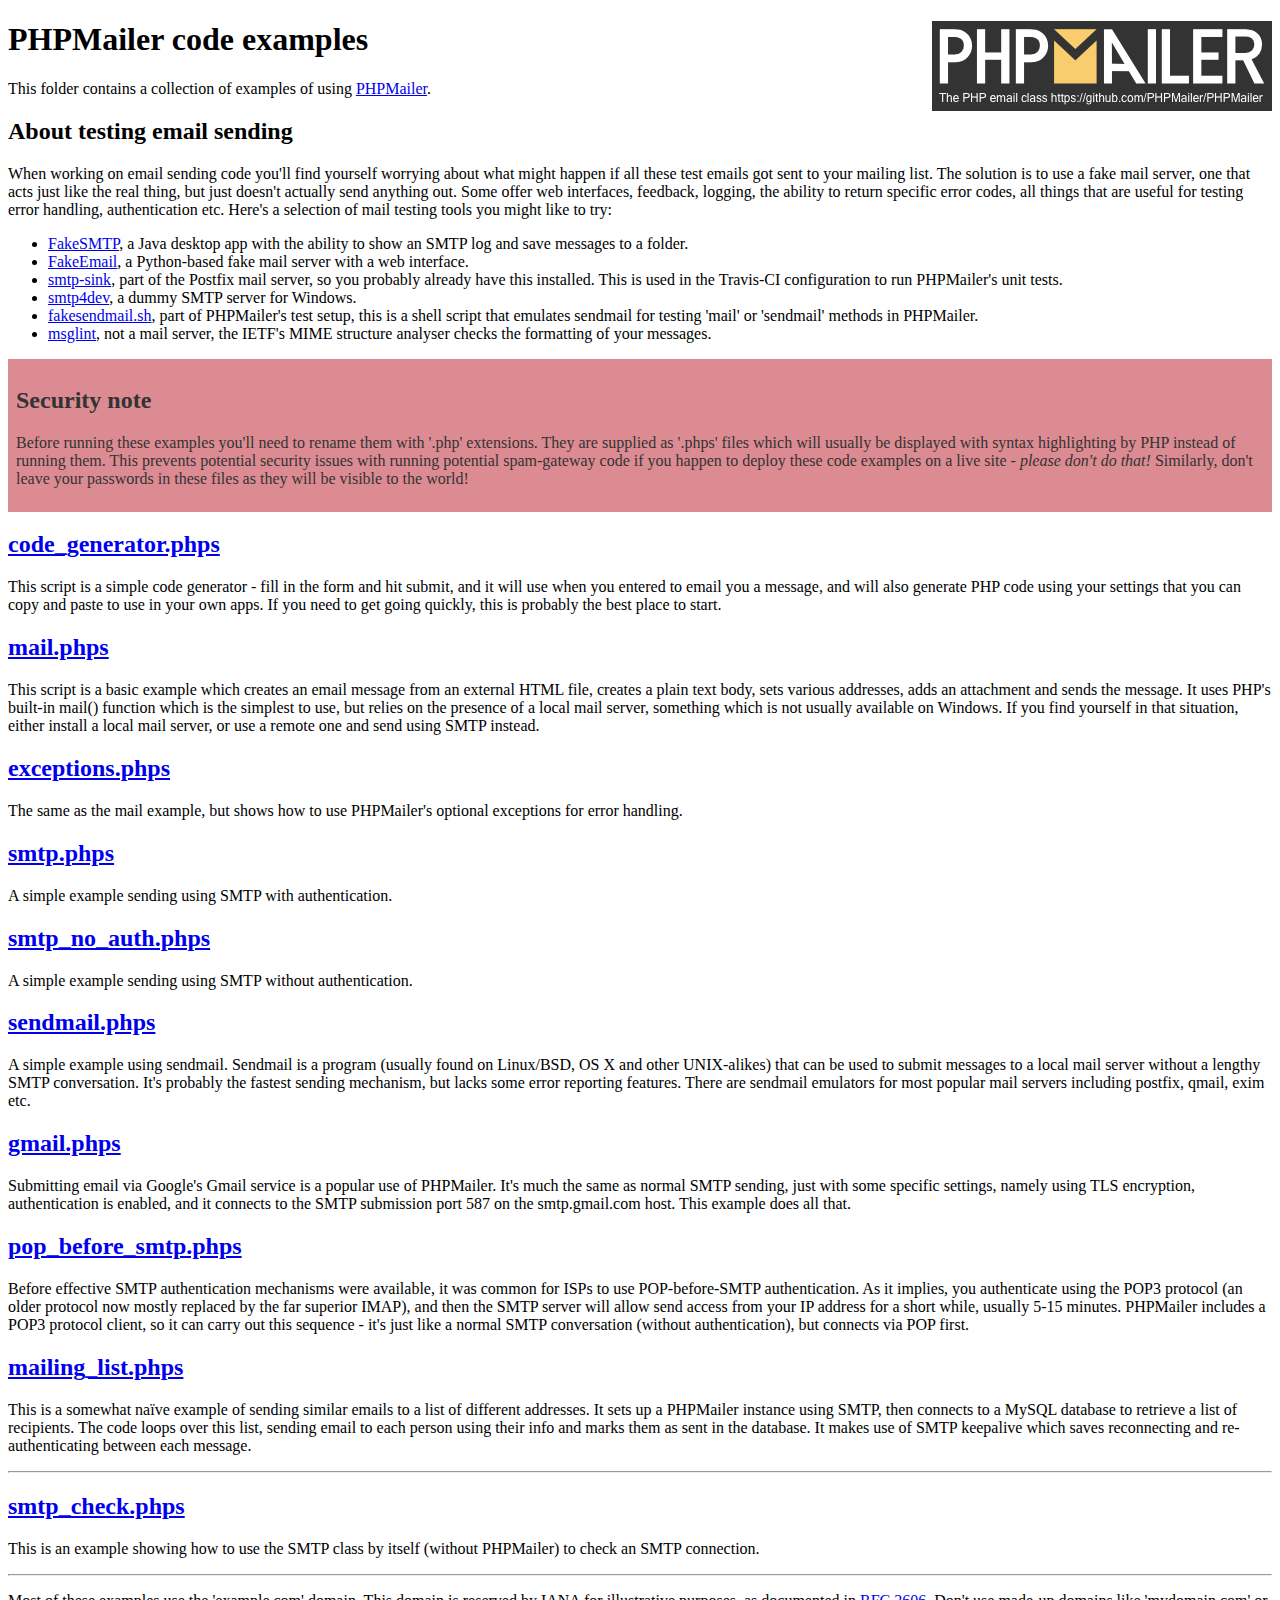
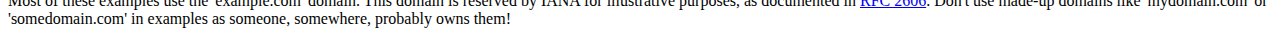
<file: PHP Basic/Theory/Mail/phpmailer/examples/index.html>
<!DOCTYPE html>
<html>
<head>
	<meta charset="UTF-8">
	<title>PHPMailer Examples</title>
</head>
<body>
<h1>PHPMailer code examples<a href="https://github.com/PHPMailer/PHPMailer"><img src="images/phpmailer.png" style="float:right; border:0;" alt="PHPMailer logo"></a></h1>
<p>This folder contains a collection of examples of using <a href="https://github.com/PHPMailer/PHPMailer">PHPMailer</a>.</p>
<h2>About testing email sending</h2>
<p>When working on email sending code you'll find yourself worrying about what might happen if all these test emails got sent to your mailing list. The solution is to use a fake mail server, one that acts just like the real thing, but just doesn't actually send anything out. Some offer web interfaces, feedback, logging, the ability to return specific error codes, all things that are useful for testing error handling, authentication etc. Here's a selection of mail testing tools you might like to try:</p>
<ul>
  <li><a href="https://github.com/Nilhcem/FakeSMTP">FakeSMTP</a>, a Java desktop app with the ability to show an SMTP log and save messages to a folder. </li>
  <li><a href="https://github.com/isotoma/FakeEmail">FakeEmail</a>, a Python-based fake mail server with a web interface.</li>
  <li><a href="http://www.postfix.org/smtp-sink.1.html">smtp-sink</a>, part of the Postfix mail server, so you probably already have this installed. This is used in the Travis-CI configuration to run PHPMailer's unit tests.</li>
  <li><a href="http://smtp4dev.codeplex.com">smtp4dev</a>, a dummy SMTP server for Windows.</li>
  <li><a href="https://github.com/PHPMailer/PHPMailer/blob/master/test/fakesendmail.sh">fakesendmail.sh</a>, part of PHPMailer's test setup, this is a shell script that emulates sendmail for testing 'mail' or 'sendmail' methods in PHPMailer.</li>
  <li><a href="http://tools.ietf.org/tools/msglint/">msglint</a>, not a mail server, the IETF's MIME structure analyser checks the formatting of your messages.</li>
</ul>
<div style="padding: 8px; color: #333333; background-color: #dc8b92">
<h2>Security note</h2>
<p>Before running these examples you'll need to rename them with '.php' extensions. They are supplied as '.phps' files which will usually be displayed with syntax highlighting by PHP instead of running them. This prevents potential security issues with running potential spam-gateway code if you happen to deploy these code examples on a live site - <em>please don't do that!</em> Similarly, don't leave your passwords in these files as they will be visible to the world!</p>
</div>
<h2><a href="code_generator.phps">code_generator.phps</a></h2>
<p>This script is a simple code generator - fill in the form and hit submit, and it will use when you entered to email you a message, and will also generate PHP code using your settings that you can copy and paste to use in your own apps. If you need to get going quickly, this is probably the best place to start.</p>
<h2><a href="mail.phps">mail.phps</a></h2>
<p>This script is a basic example which creates an email message from an external HTML file, creates a plain text body, sets various addresses, adds an attachment and sends the message. It uses PHP's built-in mail() function which is the simplest to use, but relies on the presence of a local mail server, something which is not usually available on Windows. If you find yourself in that situation, either install a local mail server, or use a remote one and send using SMTP instead.</p>
<h2><a href="exceptions.phps">exceptions.phps</a></h2>
<p>The same as the mail example, but shows how to use PHPMailer's optional exceptions for error handling.</p>
<h2><a href="smtp.phps">smtp.phps</a></h2>
<p>A simple example sending using SMTP with authentication.</p>
<h2><a href="smtp_no_auth.phps">smtp_no_auth.phps</a></h2>
<p>A simple example sending using SMTP without authentication.</p>
<h2><a href="sendmail.phps">sendmail.phps</a></h2>
<p>A simple example using sendmail. Sendmail is a program (usually found on Linux/BSD, OS X and other UNIX-alikes) that can be used to submit messages to a local mail server without a lengthy SMTP conversation. It's probably the fastest sending mechanism, but lacks some error reporting features. There are sendmail emulators for most popular mail servers including postfix, qmail, exim etc.</p>
<h2><a href="gmail.phps">gmail.phps</a></h2>
<p>Submitting email via Google's Gmail service is a popular use of PHPMailer. It's much the same as normal SMTP sending, just with some specific settings, namely using TLS encryption, authentication is enabled, and it connects to the SMTP submission port 587 on the smtp.gmail.com host. This example does all that.</p>
<h2><a href="pop_before_smtp.phps">pop_before_smtp.phps</a></h2>
<p>Before effective SMTP authentication mechanisms were available, it was common for ISPs to use POP-before-SMTP authentication. As it implies, you authenticate using the POP3 protocol (an older protocol now mostly replaced by the far superior IMAP), and then the SMTP server will allow send access from your IP address for a short while, usually 5-15 minutes. PHPMailer includes a POP3 protocol client, so it can carry out this sequence - it's just like a normal SMTP conversation (without authentication), but connects via POP first.</p>
<h2><a href="mailing_list.phps">mailing_list.phps</a></h2>
<p>This is a somewhat naïve example of sending similar emails to a list of different addresses. It sets up a PHPMailer instance using SMTP, then connects to a MySQL database to retrieve a list of recipients. The code loops over this list, sending email to each person using their info and marks them as sent in the database. It makes use of SMTP keepalive which saves reconnecting and re-authenticating between each message.</p>
<hr>
<h2><a href="smtp_check.phps">smtp_check.phps</a></h2>
<p>This is an example showing how to use the SMTP class by itself (without PHPMailer) to check an SMTP connection.</p>
<hr>
<p>Most of these examples use the 'example.com' domain. This domain is reserved by IANA for illustrative purposes, as documented in <a href="http://tools.ietf.org/html/rfc2606">RFC 2606</a>. Don't use made-up domains like 'mydomain.com' or 'somedomain.com' in examples as someone, somewhere, probably owns them!</p>
</body>
</html>
</file>
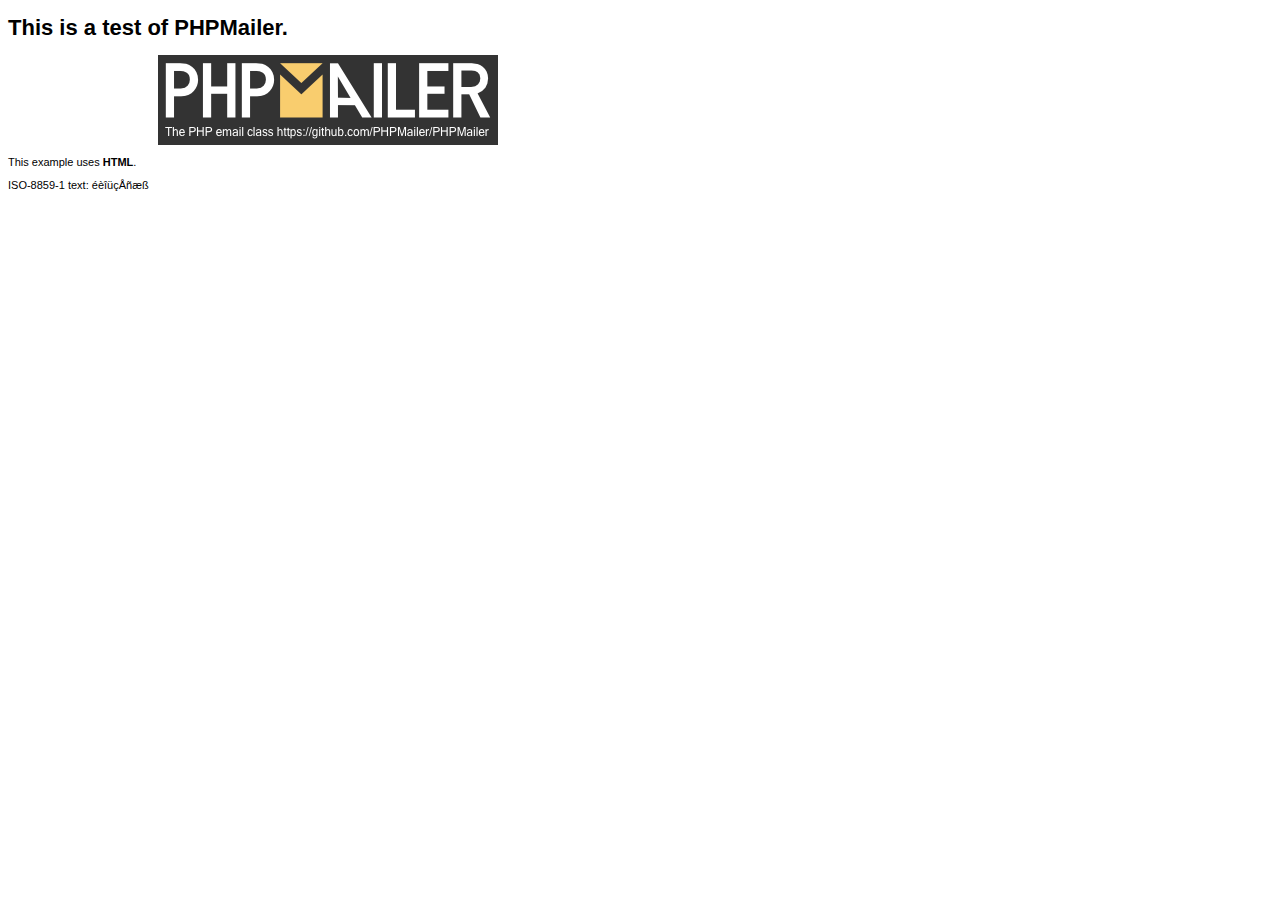
<file: PHP Basic/Theory/Mail/phpmailer/examples/contents.html>
<!DOCTYPE HTML PUBLIC "-//W3C//DTD HTML 4.01 Transitional//EN" "http://www.w3.org/TR/html4/loose.dtd">
<html>
<head>
  <meta http-equiv="Content-Type" content="text/html; charset=iso-8859-1">
  <title>PHPMailer Test</title>
</head>
<body>
<div style="width: 640px; font-family: Arial, Helvetica, sans-serif; font-size: 11px;">
  <h1>This is a test of PHPMailer.</h1>
  <div align="center">
    <a href="https://github.com/PHPMailer/PHPMailer/"><img src="images/phpmailer.png" height="90" width="340" alt="PHPMailer rocks"></a>
  </div>
  <p>This example uses <strong>HTML</strong>.</p>
  <p>ISO-8859-1 text: ���������</p>
</div>
</body>
</html>
</file>
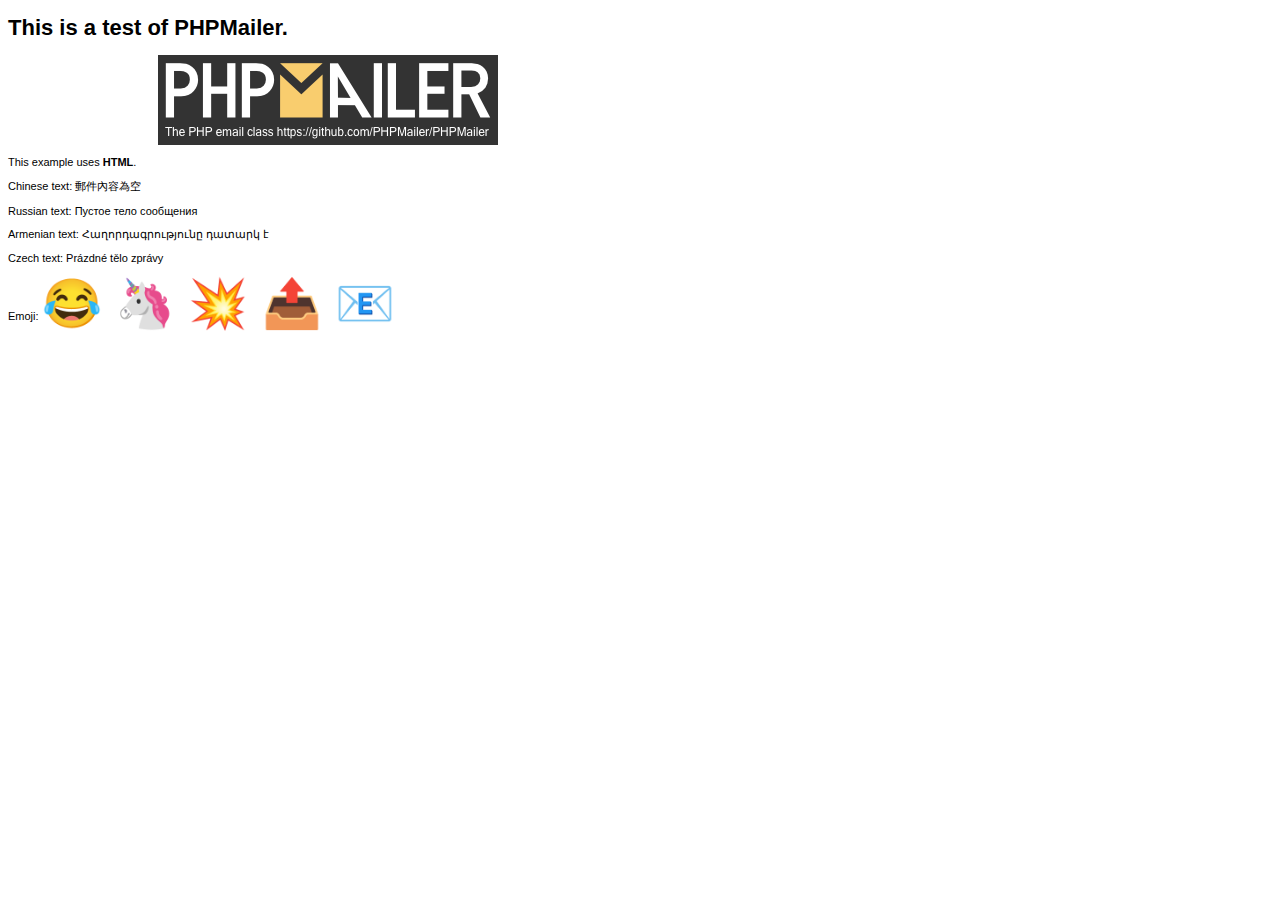
<file: PHP Basic/Theory/Mail/phpmailer/examples/contentsutf8.html>
<!DOCTYPE HTML PUBLIC "-//W3C//DTD HTML 4.01 Transitional//EN" "http://www.w3.org/TR/html4/loose.dtd">
<html>
<head>
  <meta http-equiv="Content-Type" content="text/html; charset=utf-8">
  <title>PHPMailer Test</title>
</head>
<body>
<div style="width: 640px; font-family: Arial, Helvetica, sans-serif; font-size: 11px;">
  <h1>This is a test of PHPMailer.</h1>
  <div align="center">
    <a href="https://github.com/PHPMailer/PHPMailer/"><img src="images/phpmailer.png" height="90" width="340" alt="PHPMailer rocks"></a>
  </div>
  <p>This example uses <strong>HTML</strong>.</p>
  <p>Chinese text: 郵件內容為空</p>
  <p>Russian text: Пустое тело сообщения</p>
  <p>Armenian text: Հաղորդագրությունը դատարկ է</p>
  <p>Czech text: Prázdné tělo zprávy</p>
  <p>Emoji: <span style="font-size: 48px">😂 🦄 💥 📤 📧</span></p>
</div>
</body>
</html>
</file>
<file: jQuery/JQuery_Slider/CSS/myStyle.css>
body {
	margin: 0;
}

#slider-container .my_slide img {
	width: 100%;
}

#circle-container .small_image img {
	width: 100%;
	height: 100%;
}

/* Id */
#slider-container {
	width: 1000px;
	margin: auto;
	position: relative;
}

#circle-container {
	margin: auto;
	text-align: center;
	position: relative;
}

#prev {
	background: url(Images/left_arow.png);
}

#next {
	right: 0px;
}
/* Class */
.my_slide {
	display: none;
	animation: fadeIn 5s linear;
}

.nav {
	width: 40px;
	height: 40px;
	position: absolute;
	top: 45%;
}

.small_image {
	width: 100px;
	height: 57px;
	display: inline-block;
}

.active {
	border: solid red;
}

/* Animation */
.small_image:hover {
	animation:  hoverOn 2s;
	animation-fill-mode: forwards;
	border: solid red;
	cursor: pointer;
}

.nav:hover {
	cursor: pointer;
	opacity: 0.5;
}

@keyframes hoverOn {
	0% {opacity: 1;}
	100% {opacity: 0.5;}
}

@keyframes hoverOff {
	0% {opacity: 0.5;}
	100% {opacity: 1;}
}

@keyframes fadeIn {
	0% {opacity: 0.5;}
	100% {opacity: 1;}
	0% {opacity: 0.5;}
}
</file>
